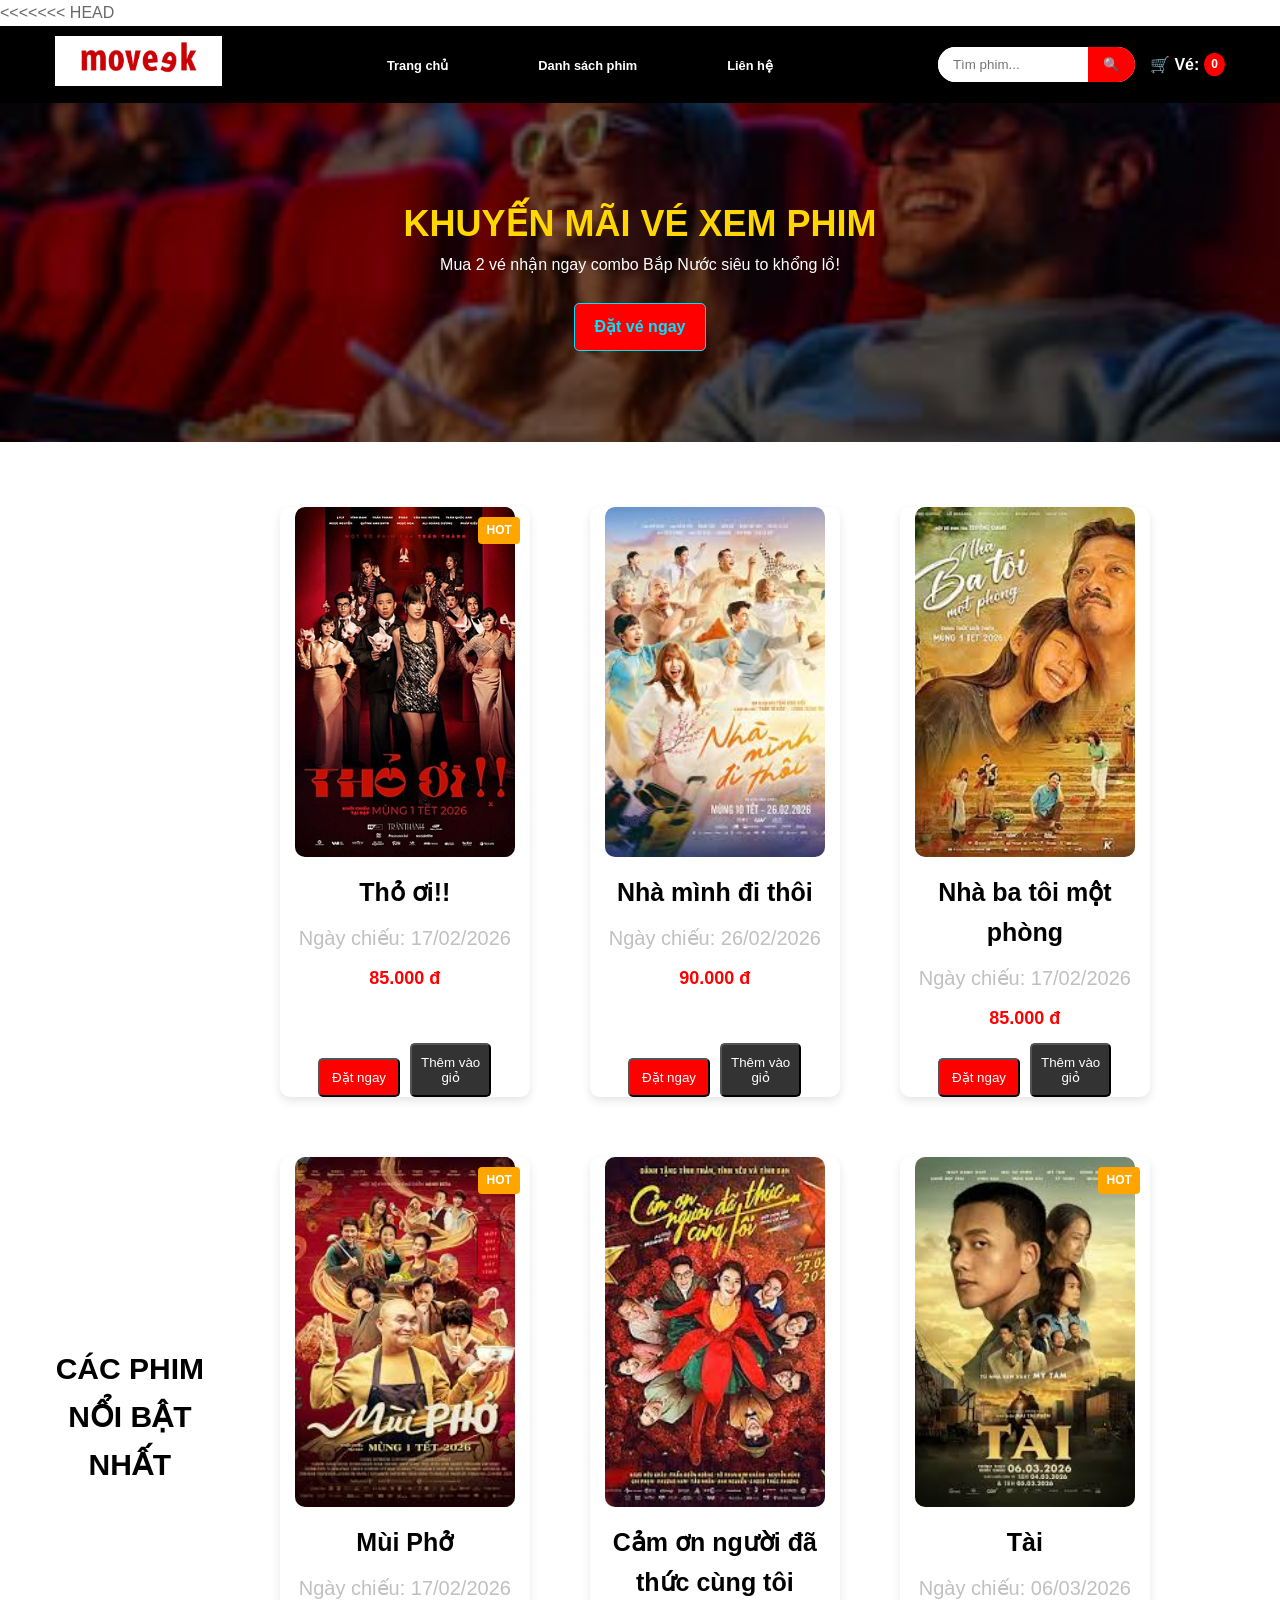
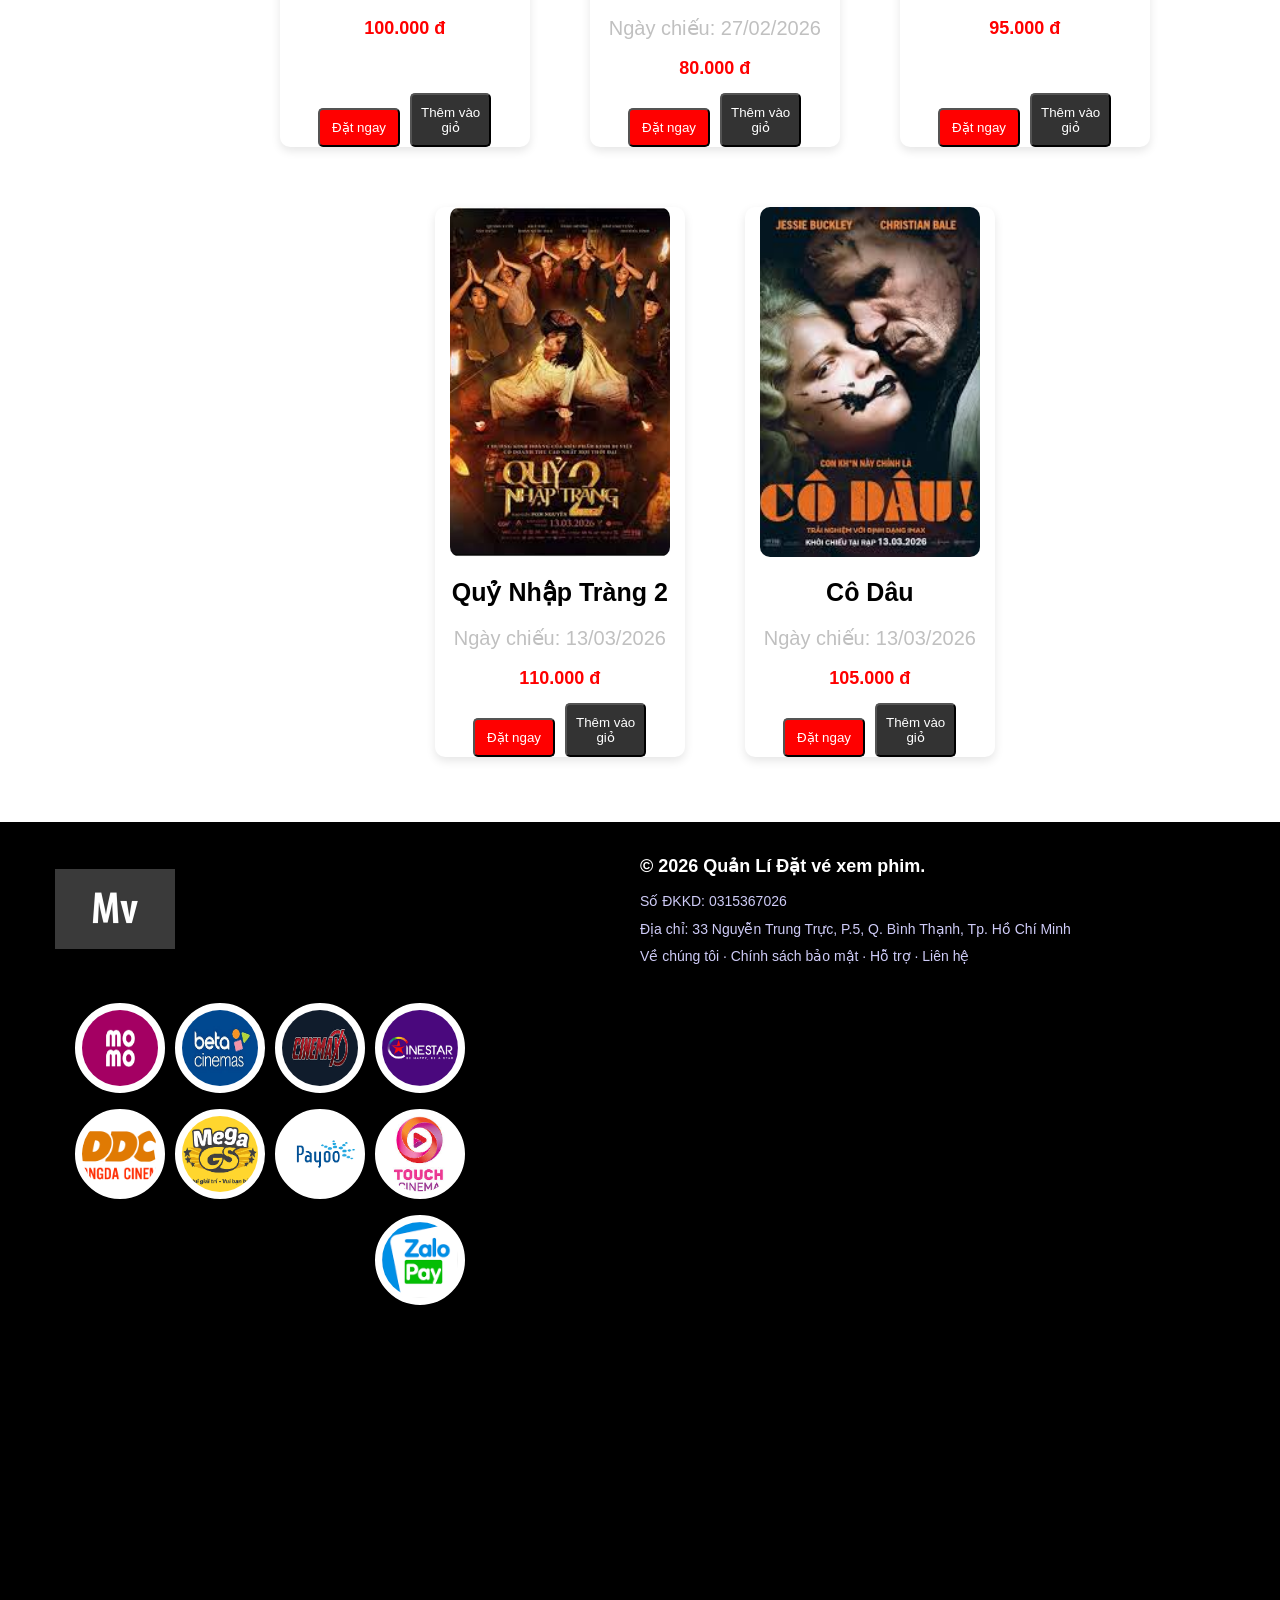
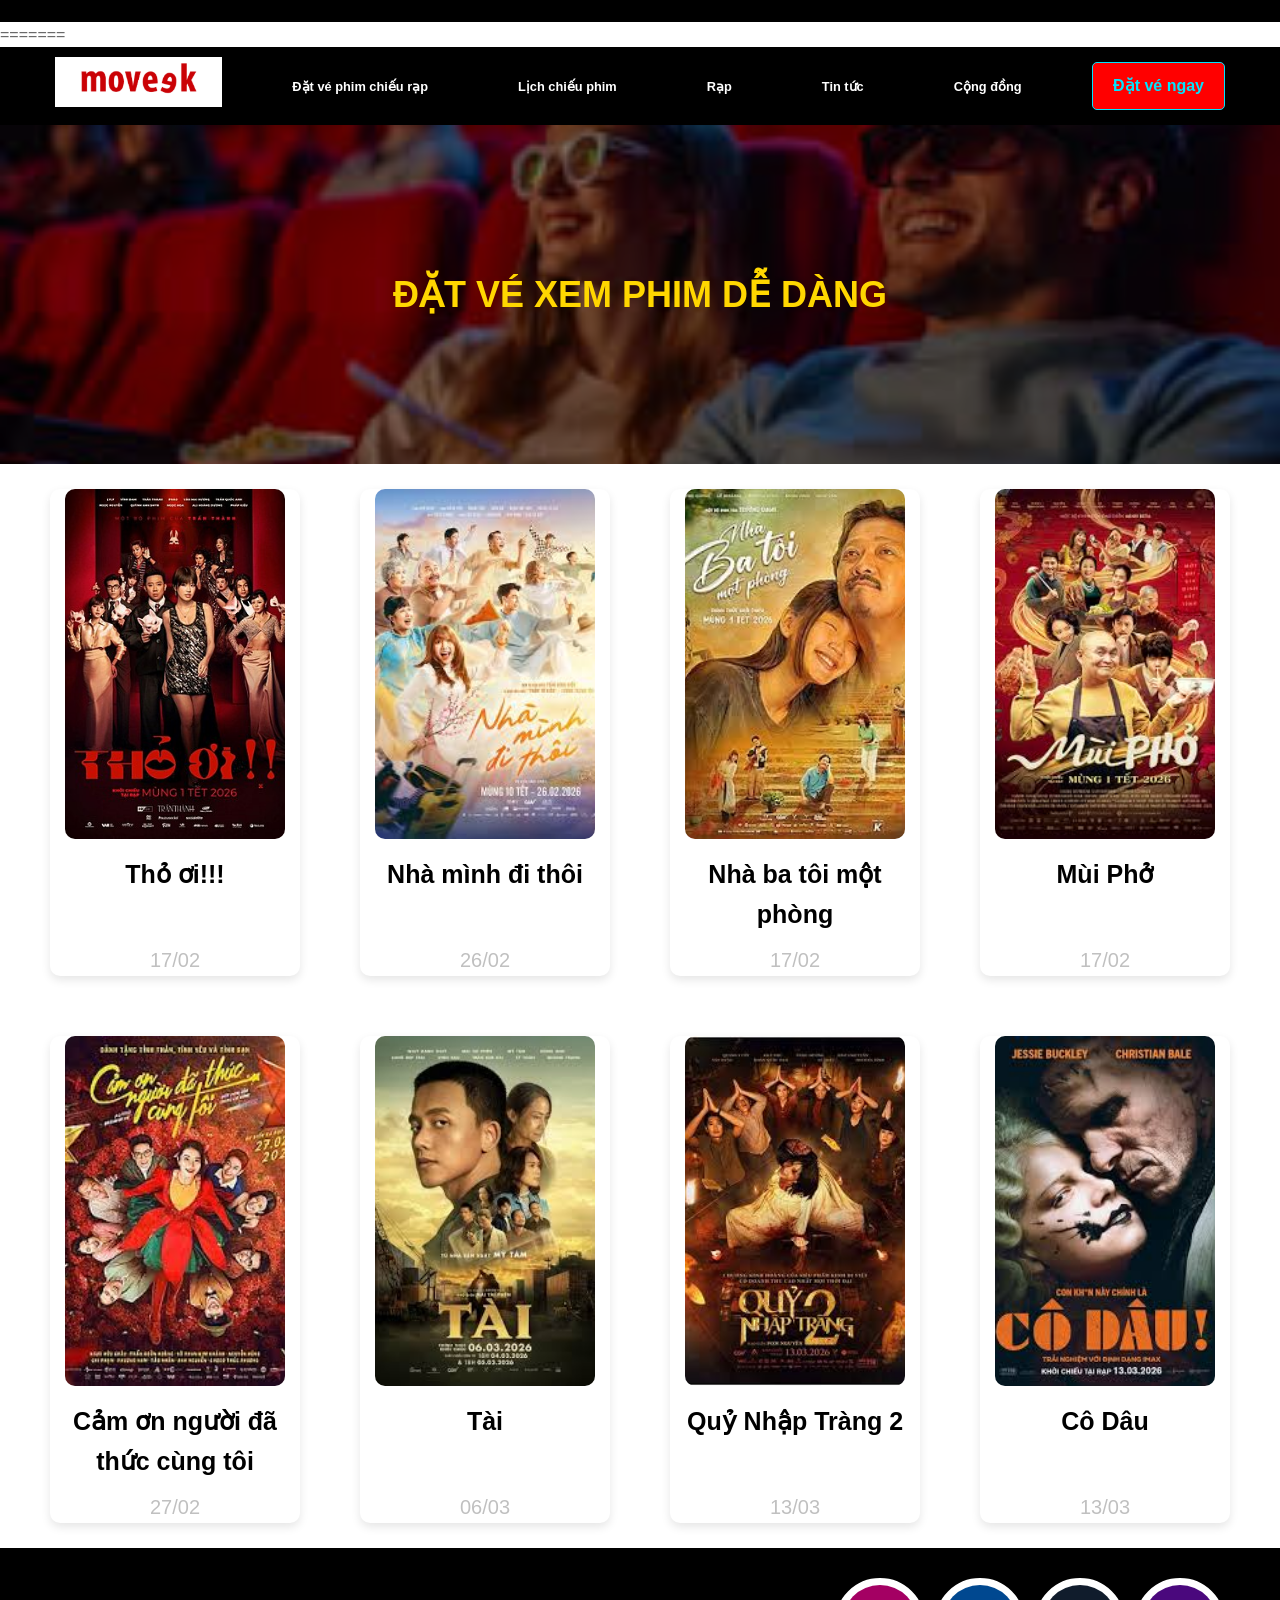
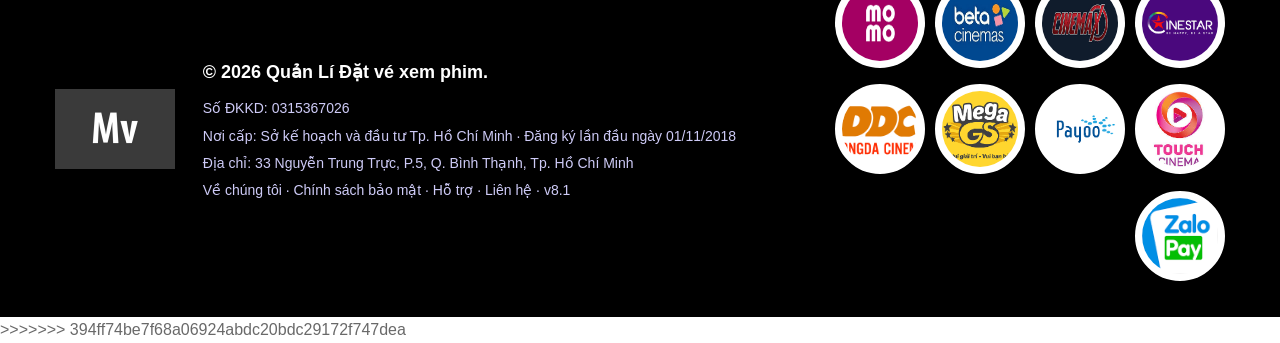
<file: index.html>
<!DOCTYPE html>
<<<<<<< HEAD
<html lang="vi">

<head>
    <meta charset="UTF-8">
    <meta name="viewport" content="width=device-width, initial-scale=1.0">
    <title>GDU TechStore - Rạp Chiếu Phim</title>
    <!-- CSS File -->
    <link rel="stylesheet" href="css/style.css">
</head>

<body>
    <!-- HEADER -->
    <header class="header-area site-header">
        <div class="container">
            <nav class="navbar site-nav">
                <div class="logo brand-logo">
                    <a href="index.html"><img src="hinhanhrapphim/logo.png" alt="Logo"></a>
                </div>

                <ul class="menu nav-list" id="nav-menu">
                    <li class="menu-items"><a href="index.html">Trang chủ</a></li>
                    <li class="menu-items"><a href="movies.html">Danh sách phim</a></li>
                    <li class="menu-items"><a href="contact.html">Liên hệ</a></li>
                </ul>

                <div class="header-actions header-tools">
                    <!-- Thanh tìm kiếm chung -->
                    <div class="search-bar header-search global-search">
                        <input type="text" placeholder="Tìm phim..." id="header-search-input">
                        <button id="header-search-btn">🔍</button>
                    </div>
                    <!-- Icon giỏ hàng có số lượng -->
                    <a href="cart.html" class="cart-icon" title="Giỏ vé">
                        🛒 Vé: <span id="cart-count">0</span>
                    </a>
                </div>
            </nav>
        </div>
    </header>

    <!-- HERO SECTION -->
    <section class="home-banner hero-banner animation-banner">
        <div class="banner-content hero-content">
            <h1>Khuyến Mãi Vé Xem Phim</h1>
            <p>Mua 2 vé nhận ngay combo Bắp Nước siêu to khổng lồ!</p>
            <br>
            <a href="movies.html" class="datve-btn">Đặt vé ngay</a>
        </div>
    </section>

    <!-- LATEST MOVIES SECTION -->
    <main class="container py-40">
        <h2 class="section-title">Các Phim Nổi Bật Nhất</h2>
        <div class="gallery-content movie-grid" id="latest-movies-container">
        </div>
    </main>

    <!-- FOOTER -->
    <footer class="footer-area site-footer">
        <div class="container footer-container footer-layout">
            <div class="footer-left footer-brand">
                <img src="hinhanhrapphim/logoMoveek.png" alt="Logo hãng">
            </div>

            <div class="footer-content footer-info">
                <h1>&copy; 2026 Quản Lí Đặt vé xem phim.</h1>
                <p>Số ĐKKD: 0315367026</p>
                <p>Địa chỉ: 33 Nguyễn Trung Trực, P.5, Q. Bình Thạnh, Tp. Hồ Chí Minh</p>
                <p>Về chúng tôi · Chính sách bảo mật · Hỗ trợ · Liên hệ</p>
            </div>

            <div class="footer-right partner-list">
                <div class="doitac"><img src="hinhanhrapphim/momo.png" alt="Momo"></div>
                <div class="doitac"><img src="hinhanhrapphim/BetaCinemas.jpg" alt="Beta Cinemas"></div>
                <div class="doitac"><img src="hinhanhrapphim/cinemax.jpg" alt="Cinemax"></div>
                <div class="doitac"><img src="hinhanhrapphim/CineStar.png" alt="CineStar"></div>
                <div class="doitac"><img src="hinhanhrapphim/DDC.png" alt="DDC"></div>
                <div class="doitac"><img src="hinhanhrapphim/MegaGS.png" alt="MegaGS"></div>
                <div class="doitac"><img src="hinhanhrapphim/Payoo.png" alt="Payoo"></div>
                <div class="doitac"><img src="hinhanhrapphim/TouchCinema.jpg" alt="Touch Cinema"></div>
                <div class="doitac"><img src="hinhanhrapphim/ZaloPay.png" alt="ZaloPay"></div>
            </div>
        </div>

        <!-- BẢN ĐỒ -->
        <div class="container footer-map" style="margin-top: 30px;">
            <iframe
                src="https://www.google.com/maps/embed?pb=!1m18!1m12!1m3!1d3919.261298586071!2d106.6908581750893!3d10.791285389358245!2m3!1f0!2f0!3f0!3m2!1i1024!2i768!4f13.1!3m3!1m2!1s0x317528cc29d5b51b%3A0xe54cf1b98a12dc88!2s33%20Nguy%E1%BB%85n%20Trung%20Tr%E1%BB%B1c%2C%20Ph%C6%B0%E1%BB%9Dng%205%2C%20B%C3%ACnh%20Th%E1%BA%A1nh%2C%20H%E1%BB%93%20Ch%C3%AD%20Minh!5e0!3m2!1svi!2s!4v1713508492023!5m2!1svi!2s"
                width="100%" height="250" style="border:0; border-radius: 8px;" allowfullscreen=""
                loading="lazy"></iframe>
        </div>
    </footer>

    <!-- JS Files -->
    <script src="js/app.js"></script>
    <script src="js/index.js"></script>
</body>

=======
<html lang="en">
<head>
    <meta charset="UTF-8">
    <meta name="viewport" content="width=device-width, initial-scale=1.0">
    <title>Quản Lí Đặt vé xem phim</title>
    <link rel="stylesheet" href="style.css">

</head>
<body>
    <header class="header-area">
        <!-- thẻ div bao quát bên ngoài -->
         <div class = "container">

            <!-- Thiết kế menu -->
             <nav class = "navbar">
                <div class="logo">
                    <a href="#"><img src = "hinhanhrapphim/logo.png" alt="Logo"></a>
                </div>

                <!-- menu rạp phim -->
                <ul class="menu">
                    <li class = "menu-items"><a href="#">Đặt vé phim chiếu rạp</a></li>
                    <li class = "menu-items"><a href="#">Lịch chiếu phim</a></li>
                    <li class = "menu-items"><a href="#">Rạp</a></li>
                    <li class = "menu-items"><a href="#">Tin tức</a></li>
                    <li class = "menu-items"><a href="#">Cộng đồng</a></li>
                </ul>

                <!-- đặt vé phim ngay -->
              
                <div class="datve">
                    <a href="#" class="datve-btn">Đặt vé ngay</a>
                </div>
             </nav>
         </div>
    </header>

    <!-- banner -->
    <section class="home-banner">
        <div class="banner-content">
            <h1>Đặt vé xem phim dễ dàng</h1>
        </div>
    </section>

    <main class = "gallery-content">
        
        <div class = "gallery-item">
            <img src = "hinhanhrapphim/Tho oi.jpg" alt="image">
            <p class = "movie-title">Thỏ ơi!!!</p>
            <p class = "time">17/02</p>
        </div>

        <div class = "gallery-item">
            <img src = "hinhanhrapphim/Nha minh di thoi.png" alt="image">
            <p class = "movie-title">Nhà mình đi thôi</p>
            <p class = "time">26/02</p>
        </div>

        <div class = "gallery-item">
            <img src = "hinhanhrapphim/nha ba toi mot phong.png" alt="image">
            <p class = "movie-title">Nhà ba tôi một phòng</p>
            <p class = "time">17/02</p>
        </div>

        <div class = "gallery-item">
            <img src = "hinhanhrapphim/Mui pho.png" alt="image">
            <p class = "movie-title">Mùi Phở</p>
            <p class = "time">17/02</p>
        </div>

        <div class = "gallery-item">
            <img src = "hinhanhrapphim/Cam on nguoi da thuc cung toi.png" alt="image">
            <p class = "movie-title">Cảm ơn người đã thức cùng tôi</p>
            <p class = "time">27/02</p>
        </div>

        <div class = "gallery-item">
            <img src = "hinhanhrapphim/Tai.png" alt="image">
            <p class = "movie-title">Tài</p>
            <p class = "time">06/03</p>
        </div>

        <div class = "gallery-item">
            <img src = "hinhanhrapphim/QuyNhapTrang2.png" alt="image">
            <p class = "movie-title">Quỷ Nhập Tràng 2</p>
            <p class = "time">13/03</p>
        </div>
        
        <div class = "gallery-item">
            <img src = "hinhanhrapphim/CoDau.png" alt="image">
            <p class = "movie-title">Cô Dâu</p>
            <p class = "time">13/03</p>
        </div>
        
        
</main>
<footer class="footer-area">
    <div class="container">

        <div class="footer-left">
            <img src="hinhanhrapphim/logoMoveek.png" alt="Logo hãng">
        </div>

        <div class="footer-content">
            <h1>&copy; 2026 Quản Lí Đặt vé xem phim.</h1>
            <p>Số ĐKKD: 0315367026</p>
            <p>Nơi cấp: Sở kế hoạch và đầu tư Tp. Hồ Chí Minh · Đăng ký lần đầu ngày 01/11/2018</p>
            <p>Địa chỉ: 33 Nguyễn Trung Trực, P.5, Q. Bình Thạnh, Tp. Hồ Chí Minh</p>
            <p>Về chúng tôi · Chính sách bảo mật · Hỗ trợ · Liên hệ · v8.1</p>
        </div>

        <div class="footer-right">

            <div class="doitac"><img src="hinhanhrapphim/momo.png"></div>
            <div class="doitac"><img src="hinhanhrapphim/BetaCinemas.jpg"></div>
            <div class="doitac"><img src="hinhanhrapphim/cinemax.jpg"></div>
            <div class="doitac"><img src="hinhanhrapphim/CineStar.png"></div>
            <div class="doitac"><img src="hinhanhrapphim/DDC.png"></div>
            <div class="doitac"><img src="hinhanhrapphim/MegaGS.png"></div>
            <div class="doitac"><img src="hinhanhrapphim/Payoo.png"></div>
            <div class="doitac"><img src="hinhanhrapphim/TouchCinema.jpg"></div>
            <div class="doitac"><img src="hinhanhrapphim/ZaloPay.png"></div>

        </div>

    </div>
</footer>
</body>
>>>>>>> 394ff74be7f68a06924abdc20bdc29172f747dea
</html>
</file>
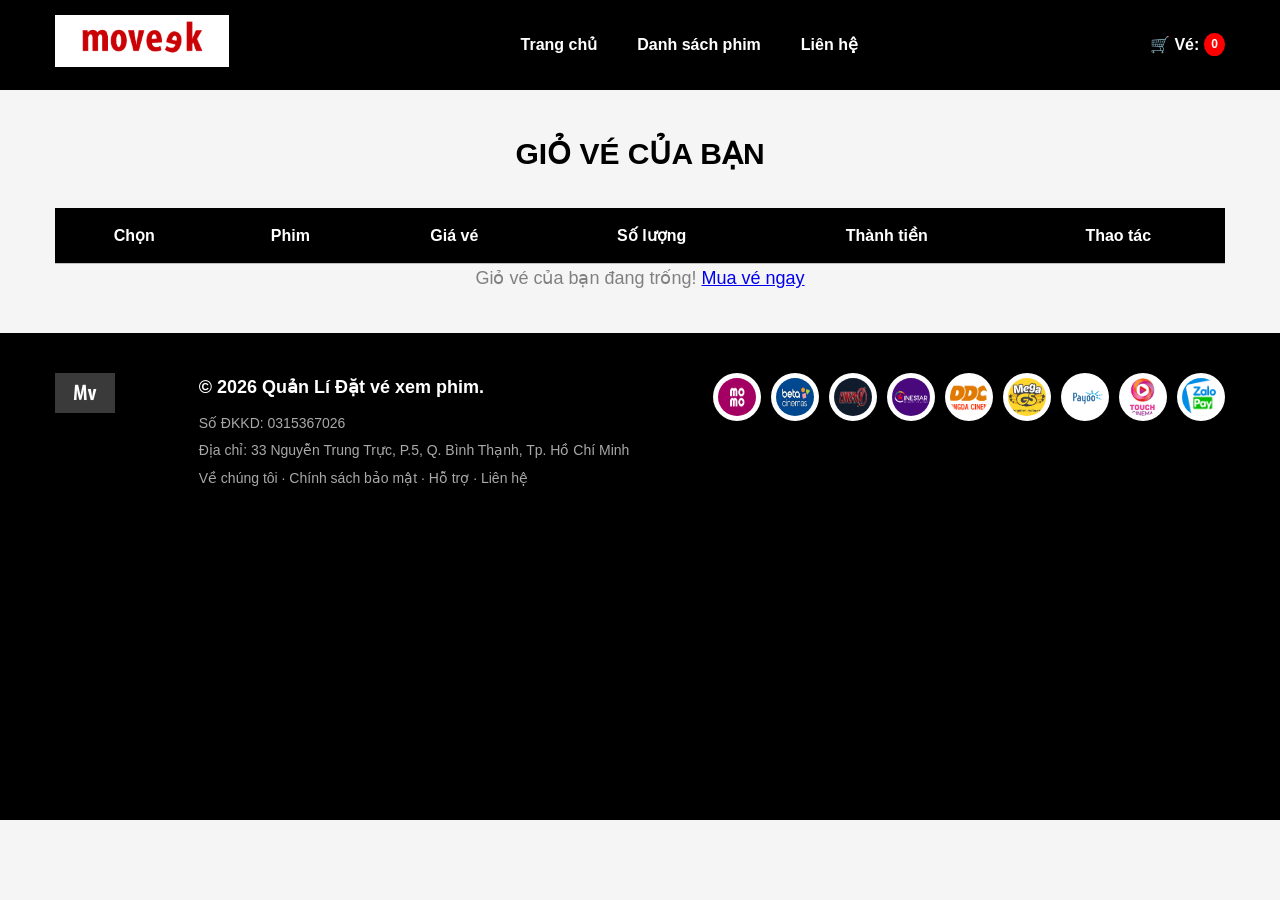
<file: cart.html>
<!DOCTYPE html>
<html lang="vi">

<head>
    <meta charset="UTF-8">
    <meta name="viewport" content="width=device-width, initial-scale=1.0">
    <title>Giỏ Vé - GDU TechStore</title>
    <link rel="stylesheet" href="css/style.css">
</head>

<body>
    <header class="header-area site-header">
        <div class="container">
            <nav class="navbar site-nav">
                <div class="logo brand-logo">
                    <a href="index.html"><img src="hinhanhrapphim/logo.png" alt="Logo"></a>
                </div>
               
                <ul class="menu nav-list" id="nav-menu">
                    <li class="menu-items"><a href="index.html">Trang chủ</a></li>
                    <li class="menu-items"><a href="movies.html">Danh sách phim</a></li>
                    <li class="menu-items"><a href="contact.html">Liên hệ</a></li>
                </ul>
                <div class="header-actions header-tools">
                    <a href="cart.html" class="cart-icon" title="Giỏ vé">🛒 Vé: <span id="cart-count">0</span></a>
                </div>
            </nav>
        </div>
    </header>

    <main class="container py-40 page-cart">
        <h2 class="section-title">Giỏ Vé Của Bạn</h2>
        <div class="cart-container">
            <table class="cart-table">
                <thead>
                    <tr>
                        <th>Chọn</th>
                        <th>Phim</th>
                        <th>Giá vé</th>
                        <th>Số lượng</th>
                        <th>Thành tiền</th>
                        <th>Thao tác</th>
                    </tr>
                </thead>
                <tbody id="cart-body">
                    <!-- Dữ liệu JS sẽ render ở đây -->
                </tbody>
            </table>

            <div class="cart-summary hide" id="cart-summary">
                <h3>Tổng cộng: <span id="cart-total-price">0đ</span></h3>
                <button class="datve-btn" id="checkout-btn">Thanh Toán</button>
            </div>

            <p id="empty-cart-msg" class="empty-msg hide">Giỏ vé của bạn đang trống! <a href="movies.html">Mua vé
                    ngay</a></p>
        </div>
    </main>

    <!-- FOOTER -->
    <footer class="footer-area site-footer">
        <div class="container footer-container footer-layout">
            <div class="footer-left footer-brand">
                <img src="hinhanhrapphim/logoMoveek.png" alt="Logo hãng">
            </div>

            <div class="footer-content footer-info">
                <h1>&copy; 2026 Quản Lí Đặt vé xem phim.</h1>
                <p>Số ĐKKD: 0315367026</p>
                <p>Địa chỉ: 33 Nguyễn Trung Trực, P.5, Q. Bình Thạnh, Tp. Hồ Chí Minh</p>
                <p>Về chúng tôi · Chính sách bảo mật · Hỗ trợ · Liên hệ</p>
            </div>

            <div class="footer-right partner-list">
                <div class="doitac"><img src="hinhanhrapphim/momo.png" alt="Momo"></div>
                <div class="doitac"><img src="hinhanhrapphim/BetaCinemas.jpg" alt="Beta Cinemas"></div>
                <div class="doitac"><img src="hinhanhrapphim/cinemax.jpg" alt="Cinemax"></div>
                <div class="doitac"><img src="hinhanhrapphim/CineStar.png" alt="CineStar"></div>
                <div class="doitac"><img src="hinhanhrapphim/DDC.png" alt="DDC"></div>
                <div class="doitac"><img src="hinhanhrapphim/MegaGS.png" alt="MegaGS"></div>
                <div class="doitac"><img src="hinhanhrapphim/Payoo.png" alt="Payoo"></div>
                <div class="doitac"><img src="hinhanhrapphim/TouchCinema.jpg" alt="Touch Cinema"></div>
                <div class="doitac"><img src="hinhanhrapphim/ZaloPay.png" alt="ZaloPay"></div>
            </div>
        </div>

        <!-- BẢN ĐỒ -->
        <div class="container footer-map" style="margin-top: 30px;">
            <iframe src="https://www.google.com/maps/embed?pb=!1m18!1m12!1m3!1d3919.261298586071!2d106.6908581750893!3d10.791285389358245!2m3!1f0!2f0!3f0!3m2!1i1024!2i768!4f13.1!3m3!1m2!1s0x317528cc29d5b51b%3A0xe54cf1b98a12dc88!2s33%20Nguy%E1%BB%85n%20Trung%20Tr%E1%BB%B1c%2C%20Ph%C6%B0%E1%BB%9Dng%205%2C%20B%C3%ACnh%20Th%E1%BA%A1nh%2C%20H%E1%BB%93%20Ch%C3%AD%20Minh!5e0!3m2!1svi!2s!4v1713508492023!5m2!1svi!2s" width="100%" height="250" style="border:0; border-radius: 8px;" allowfullscreen="" loading="lazy"></iframe>
        </div>
    </footer>

    <script src="js/app.js"></script>
    <script src="js/cart.js"></script>
</body>

</html>
</file>
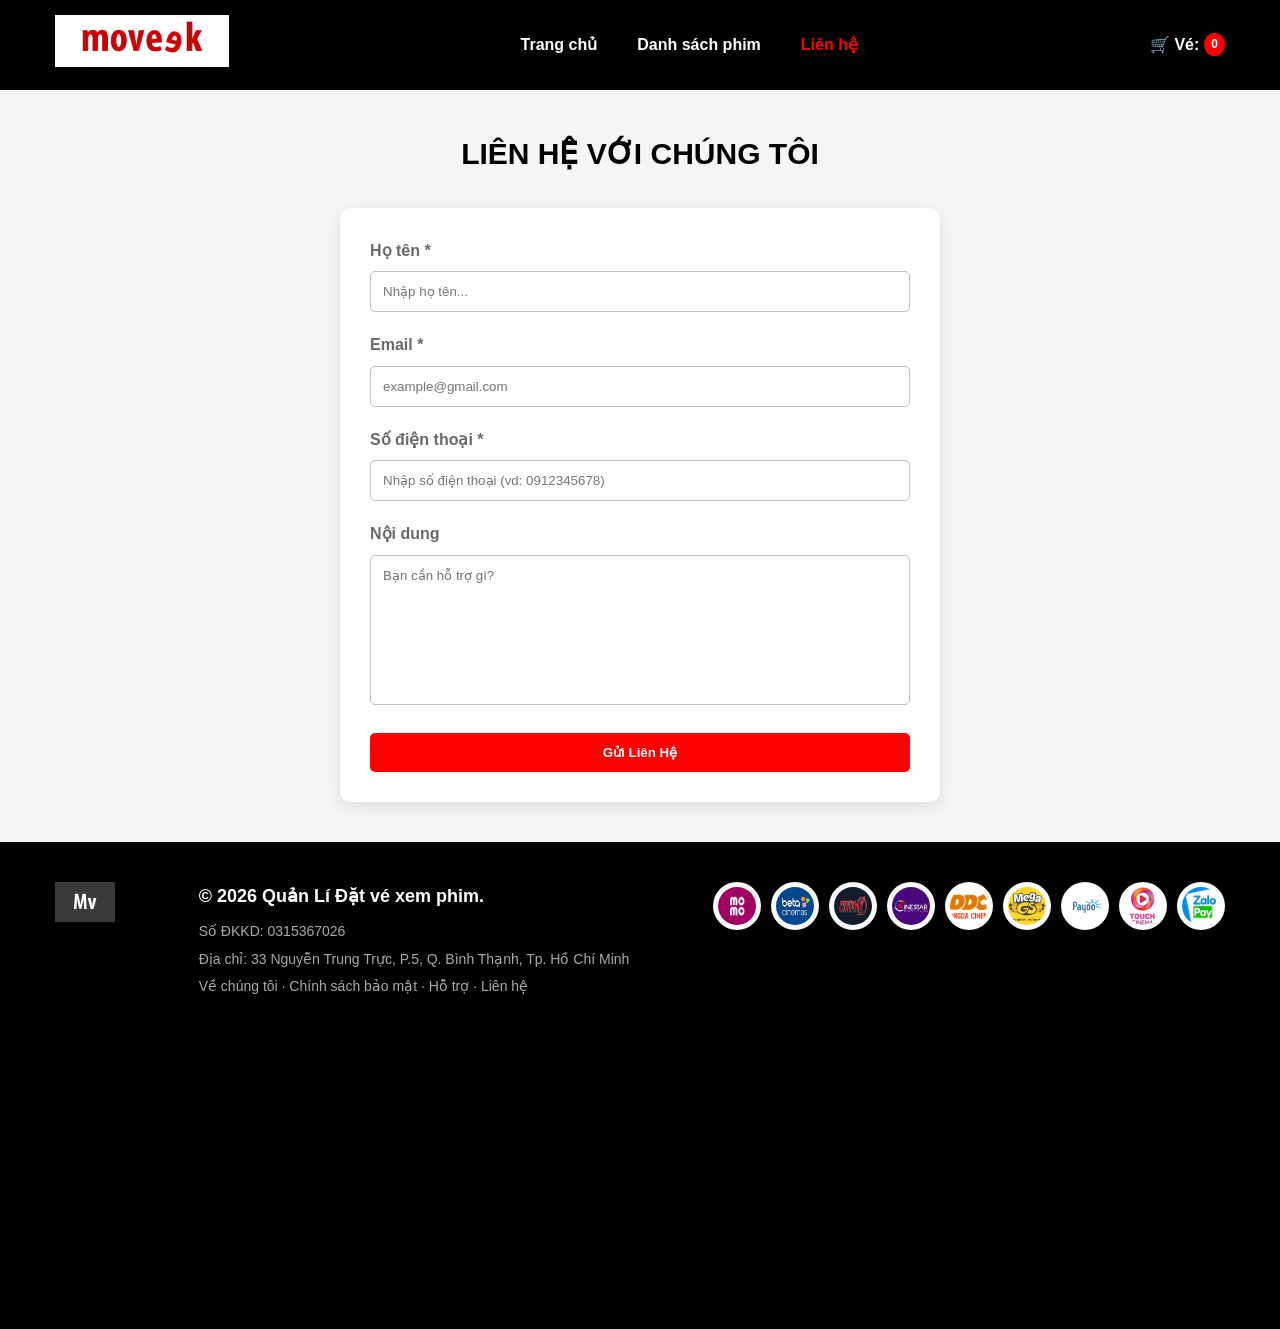
<file: contact.html>
<!DOCTYPE html>
<html lang="vi">

<head>
    <meta charset="UTF-8">
    <meta name="viewport" content="width=device-width, initial-scale=1.0">
    <title>Liên Hệ - GDU TechStore</title>
    <link rel="stylesheet" href="css/style.css">
</head>

<body>
    <header class="header-area site-header">
        <div class="container">
            <nav class="navbar site-nav">
                <div class="logo brand-logo">
                    <a href="index.html"><img src="hinhanhrapphim/logo.png" alt="Logo"></a>
                </div>
                <ul class="menu nav-list" id="nav-menu">
                    <li class="menu-items"><a href="index.html">Trang chủ</a></li>
                    <li class="menu-items"><a href="movies.html">Danh sách phim</a></li>
                    <li class="menu-items"><a href="contact.html" class="active">Liên hệ</a></li>
                </ul>
                <div class="header-actions header-tools">
                    <a href="cart.html" class="cart-icon" title="Giỏ vé">🛒 Vé: <span id="cart-count">0</span></a>
                </div>
            </nav>
        </div>
    </header>

    <main class="container py-40">
        <h2 class="section-title">Liên hệ với chúng tôi</h2>
        <div class="contact-form-container">
            <form id="contact-form" class="contact-form">
                <div class="form-group">
                    <label for="fullname">Họ tên *</label>
                    <input type="text" id="fullname" placeholder="Nhập họ tên...">
                    <span class="error-msg" id="err-fullname"></span>
                </div>

                <div class="form-group">
                    <label for="email">Email *</label>
                    <input type="text" id="email" placeholder="example@gmail.com">
                    <span class="error-msg" id="err-email"></span>
                </div>

                <div class="form-group">
                    <label for="phone">Số điện thoại *</label>
                    <input type="text" id="phone" placeholder="Nhập số điện thoại (vd: 0912345678)">
                    <span class="error-msg" id="err-phone"></span>
                </div>

                <div class="form-group">
                    <label for="message">Nội dung</label>
                    <textarea id="message" rows="5" placeholder="Bạn cần hỗ trợ gì?"></textarea>
                </div>

                <button type="submit" class="datve-btn">Gửi Liên Hệ</button>
                <div id="success-msg" class="success-msg hide">Cảm ơn bạn! Thông tin đã được gửi thành công.</div>
            </form>
        </div>
    </main>

    <!-- FOOTER -->
    <footer class="footer-area site-footer">
        <div class="container footer-container footer-layout">
            <div class="footer-left footer-brand">
                <img src="hinhanhrapphim/logoMoveek.png" alt="Logo hãng">
            </div>

            <div class="footer-content footer-info">
                <h1>&copy; 2026 Quản Lí Đặt vé xem phim.</h1>
                <p>Số ĐKKD: 0315367026</p>
                <p>Địa chỉ: 33 Nguyễn Trung Trực, P.5, Q. Bình Thạnh, Tp. Hồ Chí Minh</p>
                <p>Về chúng tôi · Chính sách bảo mật · Hỗ trợ · Liên hệ</p>
            </div>

            <div class="footer-right partner-list">
                <div class="doitac"><img src="hinhanhrapphim/momo.png" alt="Momo"></div>
                <div class="doitac"><img src="hinhanhrapphim/BetaCinemas.jpg" alt="Beta Cinemas"></div>
                <div class="doitac"><img src="hinhanhrapphim/cinemax.jpg" alt="Cinemax"></div>
                <div class="doitac"><img src="hinhanhrapphim/CineStar.png" alt="CineStar"></div>
                <div class="doitac"><img src="hinhanhrapphim/DDC.png" alt="DDC"></div>
                <div class="doitac"><img src="hinhanhrapphim/MegaGS.png" alt="MegaGS"></div>
                <div class="doitac"><img src="hinhanhrapphim/Payoo.png" alt="Payoo"></div>
                <div class="doitac"><img src="hinhanhrapphim/TouchCinema.jpg" alt="Touch Cinema"></div>
                <div class="doitac"><img src="hinhanhrapphim/ZaloPay.png" alt="ZaloPay"></div>
            </div>
        </div>

        <!-- BẢN ĐỒ -->
        <div class="container footer-map" style="margin-top: 30px;">
            <iframe
                src="https://www.google.com/maps/embed?pb=!1m18!1m12!1m3!1d3919.261298586071!2d106.6908581750893!3d10.791285389358245!2m3!1f0!2f0!3f0!3m2!1i1024!2i768!4f13.1!3m3!1m2!1s0x317528cc29d5b51b%3A0xe54cf1b98a12dc88!2s33%20Nguy%E1%BB%85n%20Trung%20Tr%E1%BB%B1c%2C%20Ph%C6%B0%E1%BB%9Dng%205%2C%20B%C3%ACnh%20Th%E1%BA%A1nh%2C%20H%E1%BB%93%20Ch%C3%AD%20Minh!5e0!3m2!1svi!2s!4v1713508492023!5m2!1svi!2s"
                width="100%" height="250" style="border:0; border-radius: 8px;" allowfullscreen=""
                loading="lazy"></iframe>
        </div>
    </footer>

    <script src="js/app.js"></script>
    <script src="js/contact.js"></script>
</body>

</html>
</file>
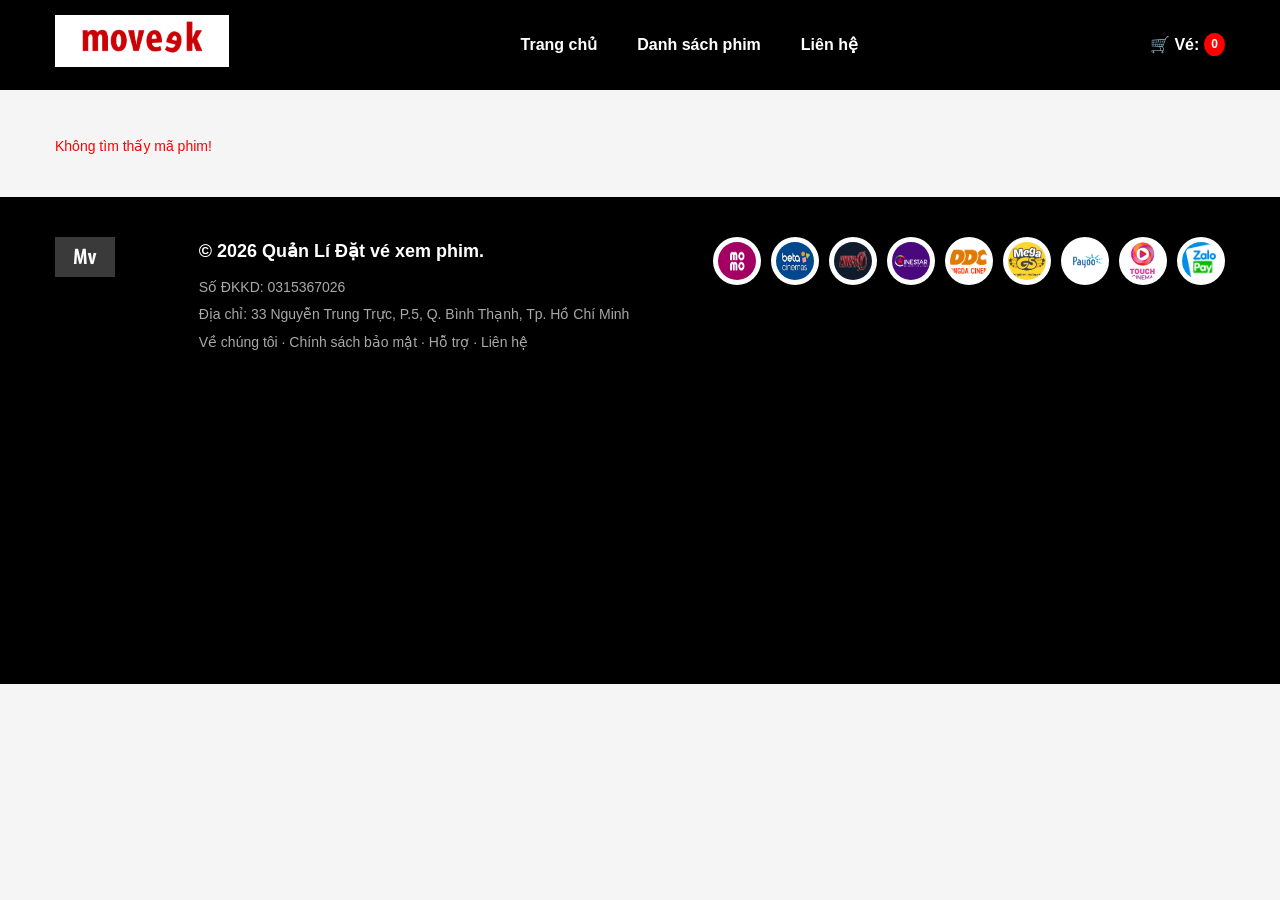
<file: detail.html>
<!DOCTYPE html>
<html lang="vi">

<head>
    <meta charset="UTF-8">
    <meta name="viewport" content="width=device-width, initial-scale=1.0">
    <title>Chi Tiết Phim - GDU TechStore</title>
    <link rel="stylesheet" href="css/style.css">
</head>

<body>
    <header class="header-area site-header">
        <div class="container">
            <nav class="navbar site-nav">
                <div class="logo brand-logo">
                    <a href="index.html"><img src="hinhanhrapphim/logo.png" alt="Logo"></a>
                </div>
                <ul class="menu nav-list" id="nav-menu">
                    <li class="menu-items"><a href="index.html">Trang chủ</a></li>
                    <li class="menu-items"><a href="movies.html">Danh sách phim</a></li>
                    <li class="menu-items"><a href="contact.html">Liên hệ</a></li>
                </ul>
                <div class="header-actions header-tools">
                    <a href="cart.html" class="cart-icon" title="Giỏ vé">🛒 Vé: <span id="cart-count">0</span></a>
                </div>
            </nav>
        </div>
    </header>

    <main class="container py-40">
        <div id="movie-detail-container" class="detail-container">
            <p class="loading-text">Đang tải thông tin phim...</p>
            <!-- Render JS ở đây -->
        </div>
    </main>

    <!-- FOOTER -->
    <footer class="footer-area site-footer">
        <div class="container footer-container footer-layout">
            <div class="footer-left footer-brand">
                <img src="hinhanhrapphim/logoMoveek.png" alt="Logo hãng">
            </div>

            <div class="footer-content footer-info">
                <h1>&copy; 2026 Quản Lí Đặt vé xem phim.</h1>
                <p>Số ĐKKD: 0315367026</p>
                <p>Địa chỉ: 33 Nguyễn Trung Trực, P.5, Q. Bình Thạnh, Tp. Hồ Chí Minh</p>
                <p>Về chúng tôi · Chính sách bảo mật · Hỗ trợ · Liên hệ</p>
            </div>

            <div class="footer-right partner-list">
                <div class="doitac"><img src="hinhanhrapphim/momo.png" alt="Momo"></div>
                <div class="doitac"><img src="hinhanhrapphim/BetaCinemas.jpg" alt="Beta Cinemas"></div>
                <div class="doitac"><img src="hinhanhrapphim/cinemax.jpg" alt="Cinemax"></div>
                <div class="doitac"><img src="hinhanhrapphim/CineStar.png" alt="CineStar"></div>
                <div class="doitac"><img src="hinhanhrapphim/DDC.png" alt="DDC"></div>
                <div class="doitac"><img src="hinhanhrapphim/MegaGS.png" alt="MegaGS"></div>
                <div class="doitac"><img src="hinhanhrapphim/Payoo.png" alt="Payoo"></div>
                <div class="doitac"><img src="hinhanhrapphim/TouchCinema.jpg" alt="Touch Cinema"></div>
                <div class="doitac"><img src="hinhanhrapphim/ZaloPay.png" alt="ZaloPay"></div>
            </div>
        </div>

        <!-- BẢN ĐỒ -->
        <div class="container footer-map" style="margin-top: 30px;">
            <iframe
                src="https://www.google.com/maps/embed?pb=!1m18!1m12!1m3!1d3919.261298586071!2d106.6908581750893!3d10.791285389358245!2m3!1f0!2f0!3f0!3m2!1i1024!2i768!4f13.1!3m3!1m2!1s0x317528cc29d5b51b%3A0xe54cf1b98a12dc88!2s33%20Nguy%E1%BB%85n%20Trung%20Tr%E1%BB%B1c%2C%20Ph%C6%B0%E1%BB%9Dng%205%2C%20B%C3%ACnh%20Th%E1%BA%A1nh%2C%20H%E1%BB%93%20Ch%C3%AD%20Minh!5e0!3m2!1svi!2s!4v1713508492023!5m2!1svi!2s"
                width="100%" height="250" style="border:0; border-radius: 8px;" allowfullscreen=""
                loading="lazy"></iframe>
        </div>
    </footer>

    <script src="js/app.js"></script>
    <script src="js/detail.js"></script>
</body>

</html>
</file>
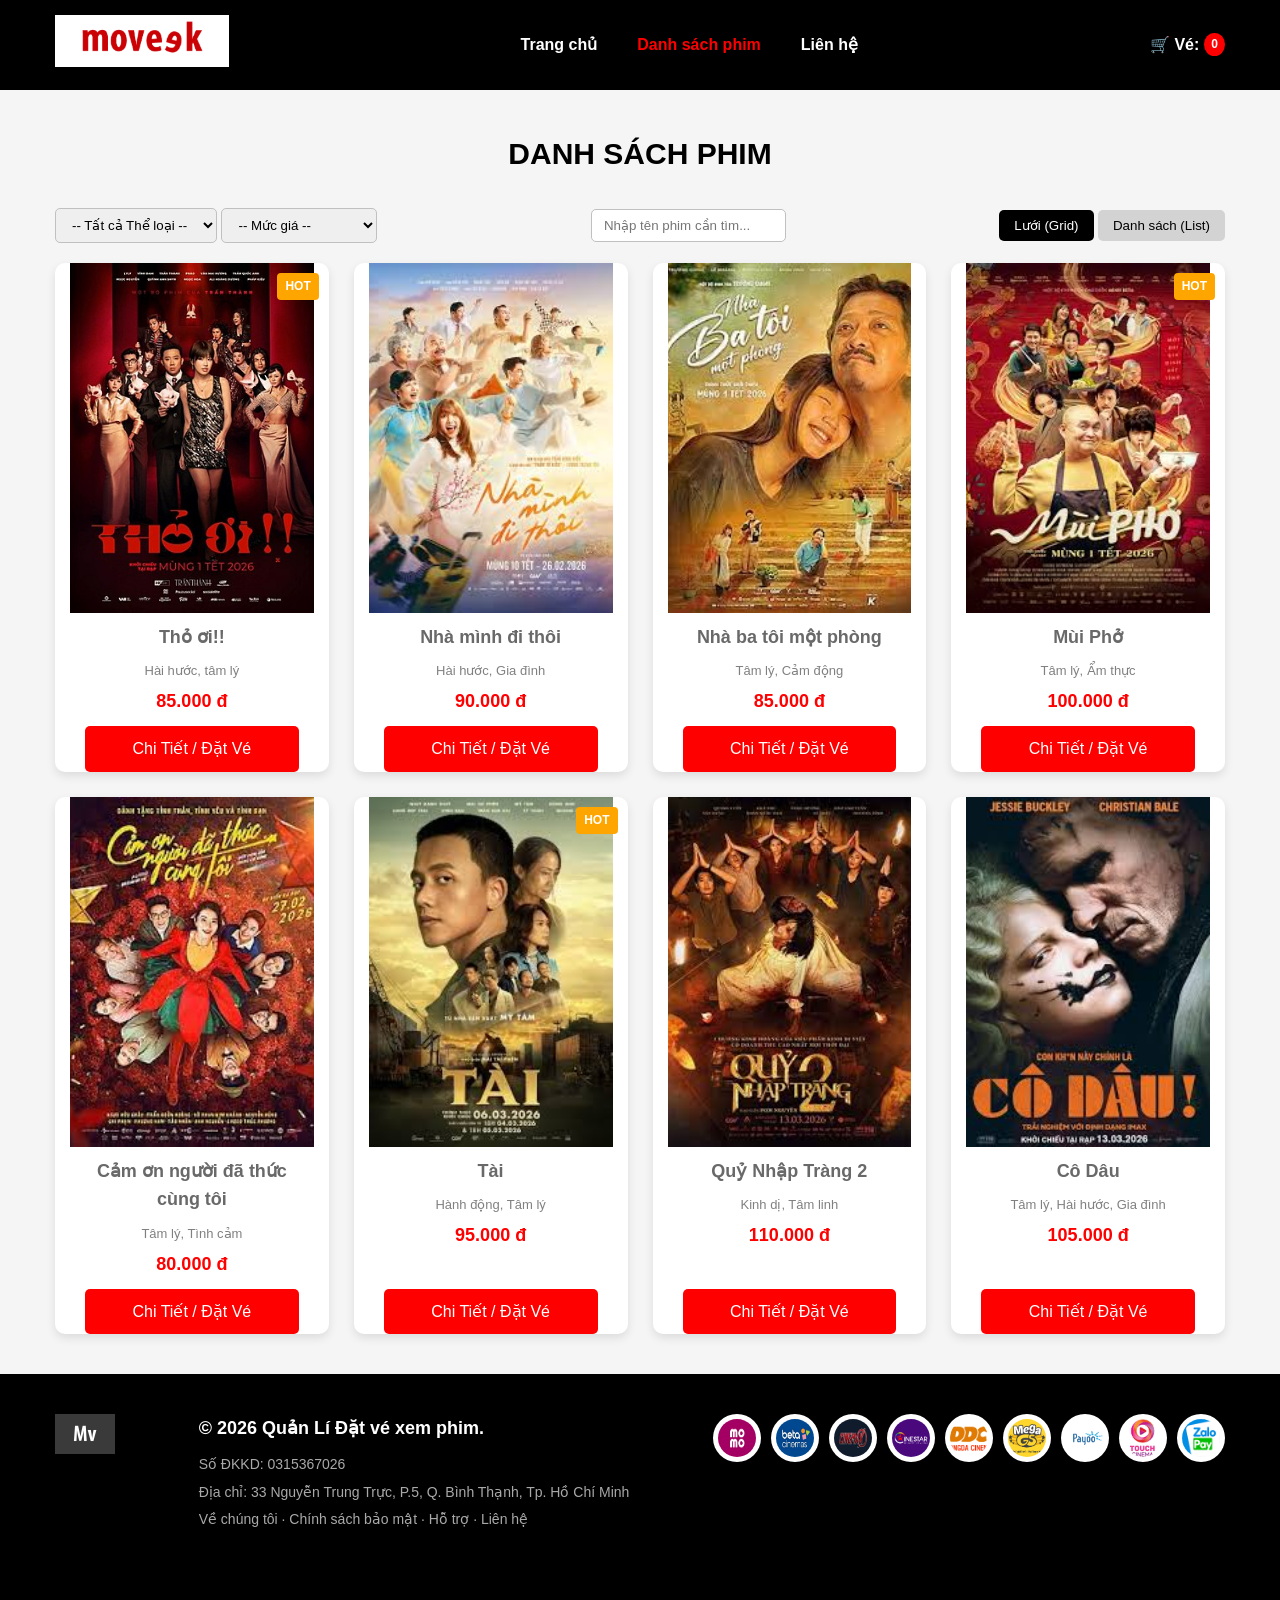
<file: movies.html>
<!DOCTYPE html>
<html lang="vi">

<head>
    <meta charset="UTF-8">
    <meta name="viewport" content="width=device-width, initial-scale=1.0">
    <title>Danh sách Phim - GDU TechStore</title>
    <link rel="stylesheet" href="css/style.css">
</head>

<body>
    <!-- HEADER -->
    <header class="header-area site-header">
        <div class="container">
            <nav class="navbar site-nav">
                <div class="logo brand-logo">
                    <a href="index.html"><img src="hinhanhrapphim/logo.png" alt="Logo"></a>
                </div>

                <ul class="menu nav-list" id="nav-menu">
                    <li class="menu-items"><a href="index.html">Trang chủ</a></li>
                    <li class="menu-items"><a href="movies.html" class="active">Danh sách phim</a></li>
                    <li class="menu-items"><a href="contact.html">Liên hệ</a></li>
                </ul>

                <div class="header-actions header-tools">
                    <a href="cart.html" class="cart-icon" title="Giỏ vé">
                        🛒 Vé: <span id="cart-count">0</span>
                    </a>
                </div>
            </nav>
        </div>
    </header>

    <main class="container py-40 page-movies">
        <h2 class="section-title">Danh Sách Phim</h2>

        <!-- Toolbar: Chứa Filter, Search, và Toggle Grid/List -->
        <div class="toolbar">
            <div class="filter-group">
                <select id="genre-filter">
                    <option value="">-- Tất cả Thể loại --</option>
                    <option value="Hài">Hài hước</option>
                    <option value="Kinh dị">Kinh dị</option>
                    <option value="Tâm lý">Tâm lý</option>
                    <option value="Hành động">Hành động</option>
                </select>

                <select id="price-filter">
                    <option value="">-- Mức giá --</option>
                    <option value="low">Dưới 90.000đ</option>
                    <option value="high">Từ 90.000đ trở lên</option>
                </select>
            </div>

            <div class="search-group">
                <input type="text" id="movie-search" placeholder="Nhập tên phim cần tìm...">
            </div>

            <div class="view-toggle">
                <button id="grid-view-btn" class="active">Lưới (Grid)</button>
                <button id="list-view-btn">Danh sách (List)</button>
            </div>
        </div>

        <!-- Movie List Container -->
        <div class="gallery-content movie-grid grid-view" id="movies-container">
            <p class="loading-text">Đang tải dữ liệu phim...</p>
        </div>
    </main>

    <!-- FOOTER -->
    <footer class="footer-area site-footer">
        <div class="container footer-container footer-layout">
            <div class="footer-left footer-brand">
                <img src="hinhanhrapphim/logoMoveek.png" alt="Logo hãng">
            </div>

            <div class="footer-content footer-info">
                <h1>&copy; 2026 Quản Lí Đặt vé xem phim.</h1>
                <p>Số ĐKKD: 0315367026</p>
                <p>Địa chỉ: 33 Nguyễn Trung Trực, P.5, Q. Bình Thạnh, Tp. Hồ Chí Minh</p>
                <p>Về chúng tôi · Chính sách bảo mật · Hỗ trợ · Liên hệ</p>
            </div>

            <div class="footer-right partner-list">
                <div class="doitac"><img src="hinhanhrapphim/momo.png" alt="Momo"></div>
                <div class="doitac"><img src="hinhanhrapphim/BetaCinemas.jpg" alt="Beta Cinemas"></div>
                <div class="doitac"><img src="hinhanhrapphim/cinemax.jpg" alt="Cinemax"></div>
                <div class="doitac"><img src="hinhanhrapphim/CineStar.png" alt="CineStar"></div>
                <div class="doitac"><img src="hinhanhrapphim/DDC.png" alt="DDC"></div>
                <div class="doitac"><img src="hinhanhrapphim/MegaGS.png" alt="MegaGS"></div>
                <div class="doitac"><img src="hinhanhrapphim/Payoo.png" alt="Payoo"></div>
                <div class="doitac"><img src="hinhanhrapphim/TouchCinema.jpg" alt="Touch Cinema"></div>
                <div class="doitac"><img src="hinhanhrapphim/ZaloPay.png" alt="ZaloPay"></div>
            </div>
        </div>

        <!-- BẢN ĐỒ -->
        <div class="container footer-map" style="margin-top: 30px;">
            <iframe
                src="https://www.google.com/maps/embed?pb=!1m18!1m12!1m3!1d3919.261298586071!2d106.6908581750893!3d10.791285389358245!2m3!1f0!2f0!3f0!3m2!1i1024!2i768!4f13.1!3m3!1m2!1s0x317528cc29d5b51b%3A0xe54cf1b98a12dc88!2s33%20Nguy%E1%BB%85n%20Trung%20Tr%E1%BB%B1c%2C%20Ph%C6%B0%E1%BB%9Dng%205%2C%20B%C3%ACnh%20Th%E1%BA%A1nh%2C%20H%E1%BB%93%20Ch%C3%AD%20Minh!5e0!3m2!1svi!2s!4v1713508492023!5m2!1svi!2s"
                width="100%" height="250" style="border:0; border-radius: 8px;" allowfullscreen=""
                loading="lazy"></iframe>
        </div>
    </footer>

    <script src="js/app.js"></script>
    <script src="js/movies.js"></script>
</body>

</html>
</file>
<file: css/style.css>
:root {
  --primary: red;
  --primary-hover: darkred;
  --dark: black;
  --darker: black;
  --light: white;
  --gray: lightgray;
  --text-color: dimgray;
  --border: silver;
}

* {
  box-sizing: border-box;
  margin: 0;
  padding: 0;
}
body {
  font-family: Arial, sans-serif;
  background: whitesmoke;
  color: var(--text-color);
  line-height: 1.6;
}
.container {
  max-width: 1200px;
  margin: 0 auto;
  padding: 0 15px;
}
.hide {
  display: none !important;
}
.py-40 {
  padding-top: 40px;
  padding-bottom: 40px;
}
.section-title {
  text-align: center;
  font-size: 30px;
  margin-bottom: 30px;
  text-transform: uppercase;
  color: var(--dark);
}
.error-msg {
  color: var(--primary);
  font-size: 14px;
  margin-top: 5px;
  display: block;
}

.header-area {
  background-color: var(--darker);
  color: var(--light);
  padding: 15px 0;
  position: sticky;
  top: 0;
  z-index: 1000;
}
.navbar {
  display: flex;
  align-items: center;
  justify-content: space-between;
}
.logo img {
  height: 52px;
}

.menu {
  list-style: none;
  display: flex;
  gap: 20px;
}
.menu-items a {
  color: var(--light);
  text-decoration: none;
  font-weight: bold;
  padding: 10px;
  transition: 0.3s;
}
.menu-items a.active,
.menu-items a:hover {
  color: var(--primary);
}

.header-actions {
  display: flex;
  align-items: center;
  gap: 15px;
}
.search-bar {
  display: flex;
  background: white;
  border-radius: 20px;
  overflow: hidden;
  height: 35px;
}
.search-bar input {
  border: none;
  outline: none;
  padding: 0 15px;
  width: 150px;
}
.search-bar button {
  background: var(--primary);
  color: white;
  border: none;
  padding: 0 15px;
  cursor: pointer;
}
.cart-icon {
  color: white;
  text-decoration: none;
  font-weight: bold;
  font-size: 16px;
  display: flex;
  align-items: center;
  gap: 5px;
}
.cart-icon span {
  background: var(--primary);
  padding: 2px 7px;
  border-radius: 50%;
  font-size: 12px;
}



.home-banner {
  background-image: url("../hinhanhrapphim/anh\ rap\ phim.jpg");
  background-size: cover;
  background-position: center;
  height: 400px;
  display: flex;
  align-items: center;
  justify-content: center;
  text-align: center;
  position: relative;
}
.home-banner::before {
  content: "";
  position: absolute;
  inset: 0;
  background: rgba(0, 0, 0, 0.5);
}
.banner-content {
  position: relative;
  z-index: 1;
  color: white;
  padding: 20px;
  animation: fadeIn 1s ease;
}
.banner-content h1 {
  font-size: 40px;
  text-transform: uppercase;
  margin-bottom: 10px;
  color: gold;
}
@keyframes fadeIn {
  from {
    opacity: 0;
    transform: translateY(20px);
  }
  to {
    opacity: 1;
    transform: translateY(0);
  }
}

.datve-btn {
  display: inline-block;
  background: var(--primary);
  color: white;
  text-decoration: none;
  padding: 12px 24px;
  font-weight: bold;
  border-radius: 5px;
  border: none;
  cursor: pointer;
  transition: 0.3s;
}
.datve-btn:hover {
  background: var(--primary-hover);
  transform: scale(1.05);
}
.datve-btn-small {
  display: block;
  width: 100%;
  text-align: center;
  background: var(--primary);
  color: white;
  padding: 10px;
  text-decoration: none;
  border-radius: 5px;
  margin-top: auto;
}

.gallery-content {
  display: grid;
  grid-template-columns: repeat(4, 1fr);
  gap: 25px;
}
.gallery-item {
  background: white;
  border-radius: 10px;
  overflow: hidden;
  box-shadow: 0 4px 10px rgba(0, 0, 0, 0.1);
  display: flex;
  flex-direction: column;
  position: relative;
  padding-bottom: 15px;
  transition: 0.3s;
  cursor: pointer;
}
.gallery-item:hover {
  transform: translateY(-5px);
  box-shadow: 0 8px 20px rgba(0, 0, 0, 0.2);
}
.gallery-item .hot {
  position: absolute;
  top: 10px;
  right: 10px;
  background: orange;
  color: white;
  padding: 4px 8px;
  border-radius: 4px;
  font-size: 12px;
  font-weight: bold;
  z-index: 2;
}
.gallery-item img {
  width: 100%;
  height: 350px;
  object-fit: cover;
}
.gallery-item .card-info,
.gallery-item {
  padding: 0 15px;
}
.card-info {
  display: flex;
  flex-direction: column;
  flex: 1;
}
.movie-title {
  font-size: 18px;
  font-weight: bold;
  margin: 10px 0;
  text-align: center;
}
.movie-meta {
  display: flex;
  justify-content: center;
  font-size: 13px;
  color: gray;
  margin-bottom: 10px;
  text-align: center;
}
.price-lbl {
  font-size: 18px;
  font-weight: bold;
  color: var(--primary);
  text-align: center;
  margin-bottom: 10px;
}

.toolbar {
  display: flex;
  justify-content: space-between;
  align-items: center;
  margin-bottom: 20px;
  flex-wrap: wrap;
  gap: 15px;
}
.filter-group select,
.search-group input {
  padding: 8px 12px;
  border: 1px solid var(--border);
  border-radius: 5px;
  outline: none;
}
.view-toggle button {
  padding: 8px 15px;
  background: lightgray;
  border: none;
  cursor: pointer;
  border-radius: 5px;
}
.view-toggle button.active {
  background: var(--dark);
  color: white;
}

.desc-text {
  display: none;
  font-size: 13px;
  color: gray;
  margin-bottom: 10px;
}
.genre-text {
  font-size: 13px;
  color: gray;
  margin-bottom: 5px;
  text-align: center;
}

.gallery-content.list-view {
  grid-template-columns: 1fr;
}
.list-view .gallery-item {
  flex-direction: row;
  align-items: flex-start;
  padding: 15px;
}
.list-view .gallery-item img {
  width: 200px;
  height: 300px;
  border-radius: 8px;
}
.list-view .card-info {
  text-align: left;
  padding-left: 20px;
  flex: 1;
  display: flex;
  flex-direction: column;
  height: 100%;
}
.list-view .movie-title {
  text-align: left;
  font-size: 24px;
}
.list-view .price-lbl {
  text-align: left;
}
.list-view .genre-text {
  text-align: left;
}
.list-view .desc-text {
  display: block;
}
.list-view .datve-btn-small {
  width: 200px;
  margin-top: 15px;
}

.detail-wrapper {
  display: flex;
  background: white;
  border-radius: 10px;
  overflow: hidden;
  box-shadow: 0 4px 15px rgba(0, 0, 0, 0.1);
}
.detail-img img {
  width: 350px;
  height: 100%;
  object-fit: cover;
  display: block;
}
.detail-info {
  padding: 30px;
  flex: 1;
}
.detail-info h1 {
  margin-bottom: 15px;
  font-size: 32px;
}
.detail-info .genre-lbl,
.detail-info .release-lbl {
  color: gray;
  margin-bottom: 10px;
}
.detail-info .desc {
  margin-bottom: 20px;
  line-height: 1.8;
}
.detail-info .price-lbl {
  color: var(--primary);
  font-size: 28px;
  margin-bottom: 20px;
}
.buy-section {
  display: flex;
  align-items: center;
  gap: 15px;
  background: whitesmoke;
  padding: 20px;
  border-radius: 8px;
}
.buy-section input {
  width: 60px;
  padding: 10px;
  text-align: center;
  font-size: 16px;
  border: 1px solid var(--border);
  border-radius: 5px;
}

.cart-table {
  width: 100%;
  border-collapse: collapse;
  background: white;
}
.cart-table th,
.cart-table td {
  padding: 15px;
  border-bottom: 1px solid var(--border);
  text-align: center;
}
.cart-table th {
  background: var(--dark);
  color: white;
}
.cart-item-info {
  display: flex;
  align-items: center;
  gap: 15px;
  text-align: left;
}
.cart-item-info img {
  width: 60px;
  height: 80px;
  object-fit: cover;
  border-radius: 5px;
}
.qty-control {
  display: flex;
  justify-content: center;
  align-items: center;
}
.qty-control button {
  width: 30px;
  height: 30px;
  border: 1px solid var(--border);
  background: whitesmoke;
  cursor: pointer;
  font-weight: bold;
}
.qty-control input {
  width: 40px;
  height: 30px;
  text-align: center;
  border-top: 1px solid var(--border);
  border-bottom: 1px solid var(--border);
  border-left: none;
  border-right: none;
}
.font-bold {
  font-weight: bold;
  color: var(--primary);
}
.remove-btn {
  background: var(--primary);
  color: white;
  border: none;
  padding: 8px 12px;
  border-radius: 4px;
  cursor: pointer;
}
.cart-summary {
  background: white;
  padding: 20px;
  text-align: right;
  margin-top: 20px;
  box-shadow: 0 2px 10px rgba(0, 0, 0, 0.1);
}
.cart-summary h3 {
  margin-bottom: 15px;
  font-size: 24px;
}
.empty-msg {
  text-align: center;
  font-size: 18px;
  color: gray;
}

.contact-form-container {
  max-width: 600px;
  margin: 0 auto;
  background: white;
  padding: 30px;
  border-radius: 10px;
  box-shadow: 0 4px 15px rgba(0, 0, 0, 0.1);
}
.form-group {
  margin-bottom: 20px;
}
.form-group label {
  display: block;
  font-weight: bold;
  margin-bottom: 8px;
}
.form-group input,
.form-group textarea {
  width: 100%;
  padding: 12px;
  border: 1px solid var(--border);
  border-radius: 5px;
  font-family: inherit;
}
.form-group textarea {
  resize: none;
  height: 150px;
}
.contact-form .datve-btn {
  width: 100%;
}
.success-msg {
  background: lightgreen;
  color: darkgreen;
  padding: 10px;
  text-align: center;
  border-radius: 5px;
  margin-top: 15px;
}

.footer-area {
  background-color: var(--darker);
  color: darkgray;
  padding: 40px 0;
  font-size: 14px;
}
.footer-container {
  display: flex;
  justify-content: space-between;
  flex-wrap: wrap;
  gap: 30px;
}
.footer-left img {
  height: 40px;
  filter: grayscale(100%);
  transition: 0.3s;
}
.footer-left img:hover {
  filter: grayscale(0%);
}
.footer-content h1 {
  color: white;
  font-size: 18px;
  margin-bottom: 10px;
}
.footer-content p {
  margin-bottom: 5px;
}
.footer-right {
  display: flex;
  gap: 10px;
  flex-wrap: wrap;
  align-content: flex-start;
}
.doitac img {
  width: 48px;
  height: 48px;
  border-radius: 50%;
  background: white;
  padding: 5px;
}

@media (max-width: 1024px) {
  .gallery-content {
    grid-template-columns: repeat(3, 1fr);
  }
}

@media (max-width: 768px) {
  .gallery-content {
    grid-template-columns: repeat(2, 1fr);
  }
  .header-actions .search-bar {
    display: none;
  }

  .detail-wrapper {
    flex-direction: column;
  }
  .detail-img img {
    width: 100%;
    height: auto;
  }

  .cart-table th,
  .cart-table td {
    padding: 10px 5px;
    font-size: 14px;
  }
  .cart-item-info span {
    display: none;
  }

  .list-view .gallery-item {
    flex-direction: column;
  }
  .list-view .gallery-item img {
    width: 100%;
    height: auto;
  }
  .list-view .card-info {
    padding: 15px 0 0 0;
  }
}
@media (max-width: 480px) {
  .gallery-content {
    grid-template-columns: 1fr;
  }
}
</file>
<file: style.css>
/* định dạng body */

body{
    margin: 0;
    font-family:Arial, sans-serif;
    background-color: white;
}

/* định dạng header */
.header-area{
    background-color: black;
    color: rgb(206, 203, 247);
    padding: 10px;
}

.navbar{
    display: flex;
    align-items: center;
    width: 100%;
}

.logo img{
    height: 50px;
    width: auto;
}

.menu{
    list-style:none;
    display: flex;
    flex: 1;
    justify-content: center;
    margin: 0;
    padding: 0;
}

.menu-items{
    position: relative;
    margin: 0 20px;
}

.menu-items a{
    text-decoration: none;
    color:white;
    padding: 15px 15px;
    font-weight: 800;
    font-size: clamp(11px,1vw,16px);
}

.menu-items a:hover{
    color:red;
}

.datve{
    display: flex;
    align-items: center;
}

.datve-btn{
    color: rgb(0, 229, 255);
    border: 1px solid rgb(0, 229, 255);
    padding: 10px 20px;
    text-decoration: none;
    transition: background-color 0.3s, color 0.3s;
}

.datve-btn:hover{
    background-color: rgb(0, 229, 255);
    color: rgb(255, 0, 0);
}

.home-banner{ background-image: url('hinhanhrapphim/anh rap phim.jpg');
    height: 339px;
    display: flex;
    align-items: center;
    justify-content: center;
    color : white; }

.banner-content h1{
    text-align: center;
    font-size: 36px;
    margin: 0;
    text-transform: uppercase;
    font-weight: bold;
}

.movie-title{
    text-align: center;   
    font-size: 25px;       
    font-weight: bold;     
    margin-top: 15px;    
    color: black; 
}

.time{
    text-align: center;   
    font-size: 20px;       
    font-weight:lighter;     
    margin-top: auto;    
    color: silver; 
}

.gallery-content{
    display: flex;
    flex-wrap: wrap;
    justify-content: center;
    gap: 20px;
    padding: 20px;
    cursor: pointer;
}

.gallery-item{
   position: relative;
   margin: 5px;
   overflow: hidden;
   flex: 1 1 250px;
   max-width: 250px;
   transition: transform 0.5s ease-in-out;
   display: flex;
   flex-direction: column;
   align-items: center;
}

.gallery-item img{
    width: 100%;
    height: 350px;      
    object-fit: cover;   /* cắt ảnh cho vừa khung */
    border-radius: 10px;
}

.gallery-item:hover{
    transform: scale(1.05);
}

.gallery-content{
    display: flex;
    flex-wrap: wrap;
    justify-content: center;
    gap: 50px;
    padding: 20px;
}

.footer-area{
    background-color: black;
    color: rgb(206,203,247);
    padding: 30px 0;
}

.container{
    max-width: 1200px;
    margin: auto;
    display: flex;
    align-items: center;
    justify-content: space-between;
}


.footer-left img{
    width: 120px;
    height: auto;
}

.footer-content{
    width: 50%;
}

.footer-content h1{
    margin-top: 0;
}

.footer-right{
    width: 35%;
    display: flex;
    flex-wrap: wrap;
    gap: 10px;
    justify-content: flex-end;
}

.doitac img{
    width: 90px;
    height: 90px;
    border-radius: 50%;
    border: 2px solid white;
    padding: 5px;
    background: white;
    transition: 0.3s; /*hiệu ứng mượt*/
    cursor: pointer;
}

.doitac img:hover{
    background: red;
    border-color: red;
    transform: scale(1.15);
}



@media (max-width:768px){

.navbar{
    flex-direction:column;
    align-items: center;
}

.menu{
    flex-direction:column;
    align-items:center;
    width: 100%;
}

.menu-items{
    margin:10px 0;
    text-align: center;
}

.menu-items a{
    font-size:14px;
    display: block;
    width: 100%;
}


.banner-content h1{
    font-size:24px;
    text-align: center;
}

.gallery-content{
    gap: 10px;
}

.gallery-item{
    flex: 0 0 48%;
    max-width:48%;
}

.gallery-item img{
    height: 220px;
}

.datve{
    margin-top:10px;
}

.container{
    flex-wrap: wrap;
    justify-content: center;
    text-align: center;
}

/* logo bên trái */
.footer-left{
    width: 100%;
    margin-bottom: 10px;
}

.footer-left img{
    width: 80px;
}

/* nội dung giữa */
.footer-content{
    width: 100%;
    font-size: clamp(12px,2vw,16px);
}

.footer-content h1{
    font-size: clamp(16px,3vw,22px);
}

/* logo đối tác */
.footer-right{
    width: 100%;
    justify-content: center;
    margin-top: 10px;
}

/* logo tròn */
.doitac img{
    width: 60px;
    height: 60px;
}

}
</file>
